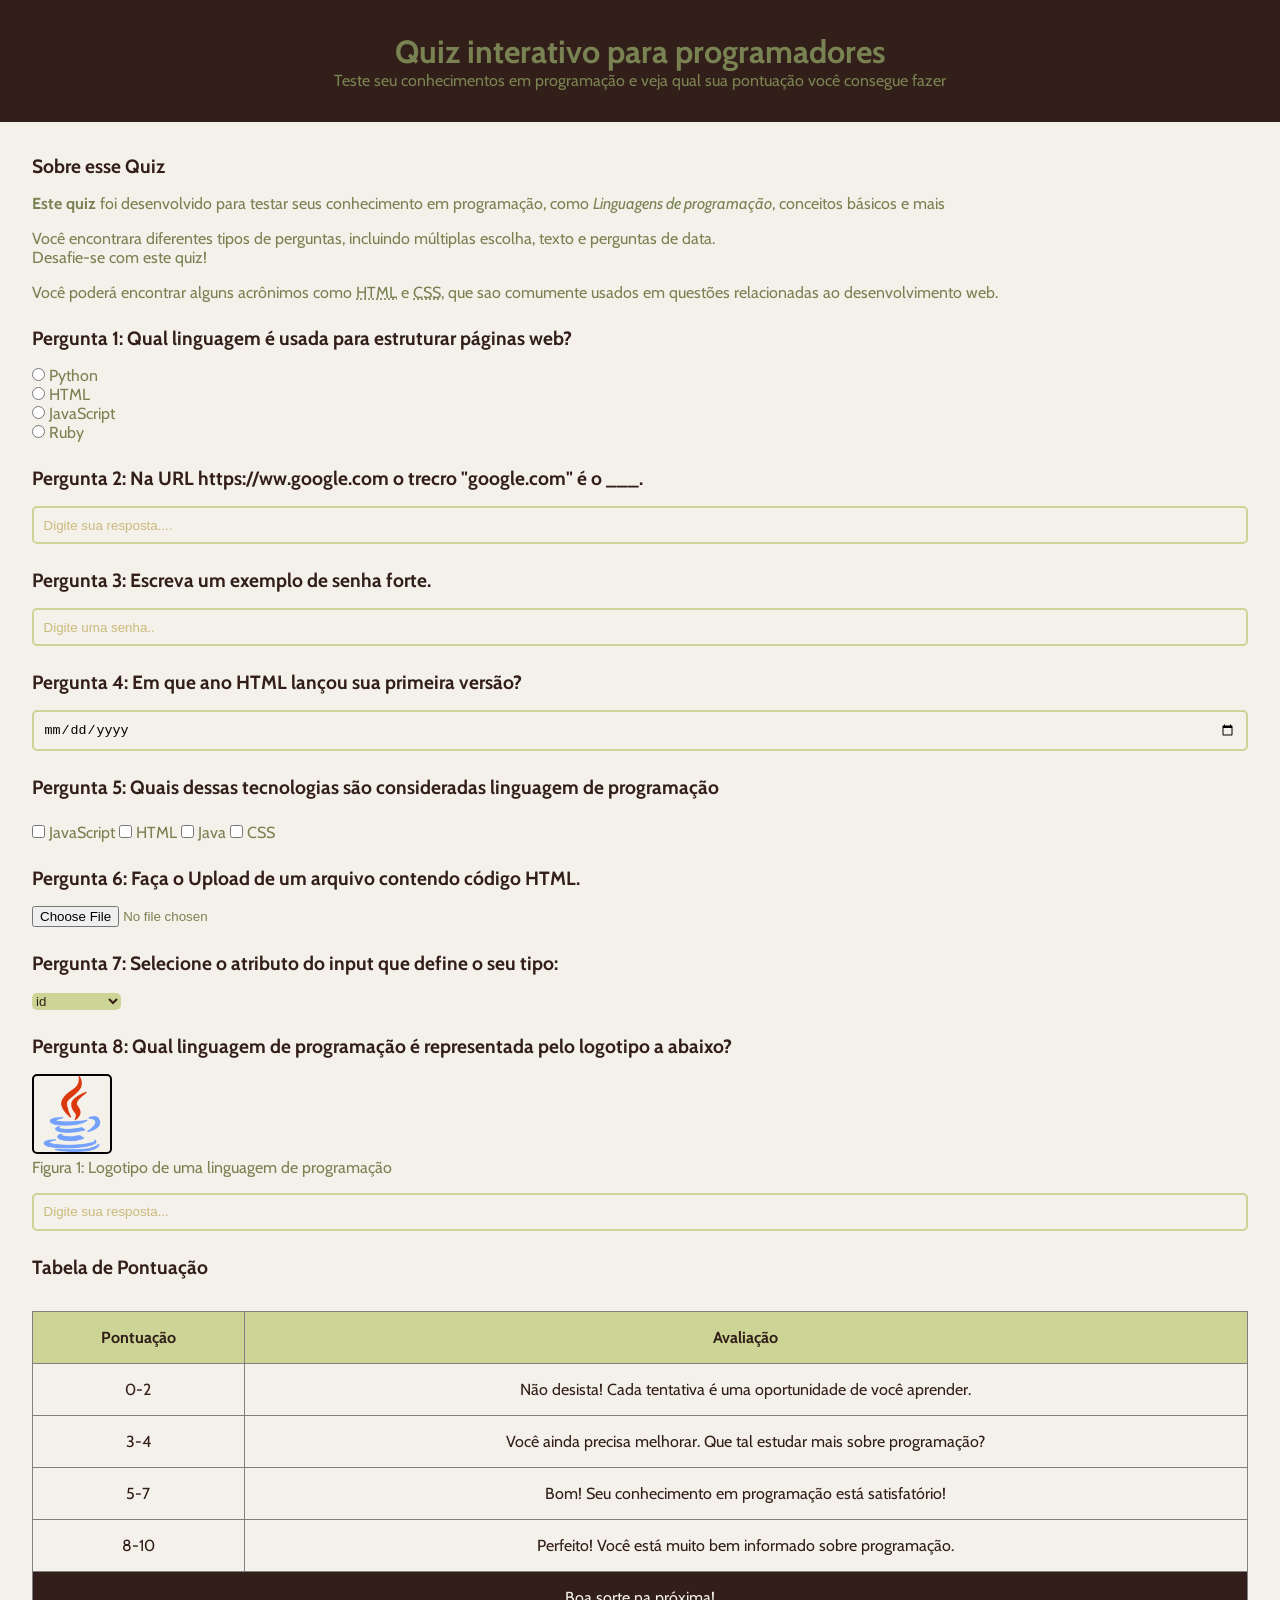
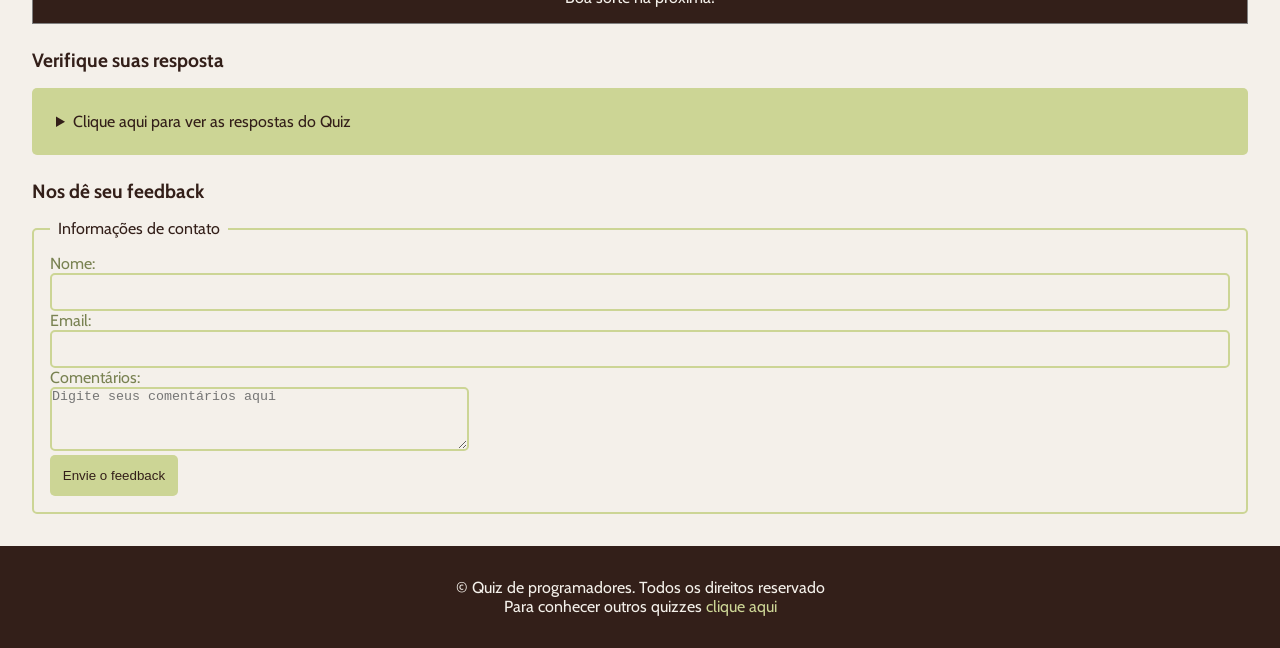
<file: index.html>
<!DOCTYPE html>
<html lang="pt-br">
<head>
    <meta charset="UTF-8">
    <meta name="viewport" content="width=device-width, initial-scale=1.0">
    <link rel="stylesheet" href="./estilos/estilo.css">
    <title>Quiz para programadores</title>
</head>

<body>
    <header>
        <h1>Quiz interativo para programadores</h1>
        <p>Teste seu conhecimentos em programação e veja qual sua pontuação você consegue fazer</p>
    </header>
    <main>
        <!--Introdução-->
        <section>
            <h2>
                Sobre esse Quiz</h2>
                <p><strong>Este quiz</strong> foi desenvolvido para testar seus conhecimento em programação, como <em>Linguagens de programação</em>, conceitos básicos e mais</p>
                <p>Você encontrara diferentes tipos de perguntas, incluindo múltiplas escolha, texto e perguntas de data. <br> Desafie-se com este quiz!</p>
                <p>Você poderá encontrar alguns acrônimos como <abbr title="HyperText Markup Language">HTML</abbr>  e <abbr title="Cascading Style Sheets">CSS</abbr>, que sao comumente usados em questões relacionadas ao desenvolvimento web.</p>
        </section>
        <!--Pergunta 1: múltipla escolha-->
        <section>
            <h2>Pergunta 1: Qual linguagem é usada para estruturar páginas web?</h2>
        <form>
            <input type="radio" value="Python" id="p1a" name="pergunta1">
            <label for="p1a">Python</label> <br>
             <input type="radio" value="HTML" id="p1b" name="pergunta1">
            <label for="p1b">HTML</label><br>
             <input type="radio" value="JavaScript" id="p1c" name="pergunta1">
            <label for="p1c">JavaScript</label><br>
             <input type="radio" value="Ruby" id="p1d" name="pergunta1">
            <label for="p1d">Ruby</label><br>
        </form>
        </section>
        <!--Pergunta 2: texto-->
        <section>
            <h2>Pergunta 2: Na URL https://ww.google.com o trecro "google.com" é o ___.</h2>
            <form >
                <input type="text" name="pergunta2" id="p2" placeholder="Digite sua resposta....">
            </form>
        </section>
        <!--Pergunta 3: Senha-->
        <section>
            <h2>Pergunta 3: Escreva um exemplo de senha forte.
            </h2>
            <form >
                <input type="password" id="p3" name="pergunta3" placeholder="Digite uma senha..">
            </form>
        </section>
        <!--Pergunta 4: data-->
        <section>
            <h2>
                Pergunta 4: Em que ano HTML lançou sua primeira versão? 
            </h2>
            <form >
                <input type="date" id="p4" name="pergunta4">
            </form>
        </section>
        <!--Pergunta 5: seleção múltipla-->
        <section>
            <h2>Pergunta 5: Quais dessas tecnologias são consideradas linguagem de programação</h2>
        </section>
        <form >
            <input type="checkbox" id="p5a" name="pergunta5" value="JavaScript">
            <label for="p5a">JavaScript</label>
             <input type="checkbox" id="p5b" name="pergunta5" value="HTML">
            <label for="p5b">HTML</label>
             <input type="checkbox" id="p5c" name="pergunta5" value="Java">
            <label for="p5c">Java</label>
             <input type="checkbox" id="p5d" name="pergunta5" value="CSS">
            <label for="p5d">CSS</label>

        </form>
        <!--Pergunta 6:Upload de arquivo-->
        <section>
            <h2>
                Pergunta 6: Faça o Upload de um arquivo contendo código HTML.
            </h2>
            <form>
                <input type="file" name="pergunta6" id="p6" >
            </form>
        </section>
        <!--Pergunta 7: menu suspenso-->
        <section>
            <h2>Pergunta 7: Selecione o atributo do input que define o seu tipo:</h2>
            <form >
                <select name="pergunta7" id="p7">
                    <option value="id">id</option>
                    <option value="type">type</option>
                    <option value="placeholder">placeholder</option>
                </select>
            </form>
        </section>
        <!--Pergunta 8: imagem-->
        <section>
            <h2>Pergunta 8: Qual linguagem de programação é representada pelo logotipo a abaixo?</h2>
           <figure><img src="./imagens/java.png" alt="logotipo de uma linguagem de programação">
                <figcaption>Figura 1: Logotipo de uma linguagem de programação</figcaption>
            </figure> 
            <form>
                <input type="text" id="p8" name="pergunta8" placeholder="Digite sua resposta...">
            </form>
        </section>
        <!--Tabela de Pontuação-->
        <section>
            <h2>Tabela de Pontuação</h2>
            <table>
                <table border="1">
                    <thead>
                        <tr>
                            <th>Pontuação</th>
                            <th>Avaliação</th>
                        </tr>
                    </thead>
                    <tbody>
                    <tr>
                        <td>0-2</td>
                        <td>Não desista! Cada tentativa é uma oportunidade de você aprender.</td>
                    </tr>
                    <tr>
                        <td>3-4</td>
                        <td>Você ainda precisa melhorar. Que tal estudar mais sobre programação?</td>
                    </tr>
                    <tr>
                        <td>5-7</td>
                        <td>Bom! Seu conhecimento em programação está satisfatório!</td>
                    </tr>
                    <tr>
                        <td>8-10</td>
                        <td>Perfeito! Você está muito bem informado sobre programação.</td>
                    </tr>
                    </tbody>
                    <tfoot>
                        <tr>
                            <td colspan="2">Boa sorte na próxima!</td>
                        </tr>
                    </tfoot>
                </table>
            </table>
        </section>
        <!--Lista de respostas-->
        <section>
            <h2>Verifique suas resposta</h2>
            <details>
                <summary>Clique aqui para ver as respostas do Quiz</summary>
            <ol>
                <li>HTML</li>
                <li>Domínio</li>
                <li>Abre@3#125</li>
                <li>1991</li>
                <li>JavaScript, Java</li>
                <li>Arquivo deve ter extensão .htm</li>
                <li>type</li>
                <li>Java</li>
            </ol>
            </details>
        </section>
        <!--Formulário de Feedback-->
        <section>
            <h2>Nos dê seu feedback</h2>
            <form >
                <fieldset>
                    <legend>Informações de contato</legend>
                <label for="nome">Nome:</label>
                <input type="text" id="nome" name="nome"><br>
                <label for="email">Email:</label>
                <input type="email" id="email" name="email"><br>
                <label for="comentarios">Comentários:</label><br>
                <textarea id="comentarios" name="comentários" rows="4" cols="50" placeholder="Digite seus comentários aqui"></textarea><br>
                <button onclick="alert ('FEEDBACK ENVIADO')">Envie o feedback</button>
                </fieldset>
            </form>
        </section>
    </main>
    <footer>
        <p class="paragrafo-footer">&copy Quiz de programadores. Todos os direitos reservado</p>
        <p class="paragrafo-footer">Para conhecer outros quizzes <a href="sobremim.htm" target="_blank">clique aqui</a> </p>
    </footer>
    
</body>
</html>
</file>
<file: estilos/estilo.css>
@import url('https://fonts.googleapis.com/css2?family=Cabin:ital,wght@0,400..700;1,400..700&display=swap');

*{
    margin: 0;
   padding: 0;
   box-sizing: border-box;
}

body {
      background-color: #f4f0ea;
      color: #798252;
      font-family: "Cabin", sans-serif;
      font-weight: 400;
}
header{
   padding: 2rem;
   background-color: #331f19;
   text-align: center;
}
main{
   padding: 2rem;
   display: flex;
   flex-direction: column;
   gap: 1.5rem;
}
section{
   display: flex;
   flex-direction: column;
   gap: 1rem;
}
h2{
   color: #331f19;
   font-size: 1.2rem;
}
input[type="radio"] , input[type="checkbox"] {
  accent-color: #ccd595;
}
input[type="text"],input[type="password"], input[type="date"], input[type="email"] {
   width: 100%;
   padding: 0.6rem;
   border: 2px solid #ccd595;
   outline: none;
   border-radius: 5px;
   background-color: transparent;
}

input::placeholder{
   color: #cbba7c;
}
select{
   cursor: pointer;
   background-color: #ccd595;
   color: #331f19;
   border-radius: 5px;
   border: none;
   outline: none;
}
img{
   width: 5rem;
   border-radius: 5px;
   border: 2px solid black;
}
table{
   width: 100%;
   border-collapse: collapse;
}
th{
   background-color: #ccd595;
   color: #331f19;
   padding: 1rem;
}
td {
   color: #331f19;
   padding: 1rem;
   text-align: center;
}
tfoot td{
   background-color: #331f19;
   color: #f4f0ea;

}
details{
   background-color: #ccd595;
   border-radius: 5px;
   padding: 1rem;
}
summary{
   color: #331f19;
   margin: 0.5rem;
   cursor: pointer;
}
ol{
   margin-left: 1.5rem;
}

ol li{
   padding: 0.2rem;
}

fieldset{ 
   border: 2px solid #ccd595;
   border-radius: 5px;
   padding: 1rem;
}

legend{
   color: #331f19;
   padding: 0 0.5rem;
}
textarea{
   outline: none;
   border-radius: 5px;
   border: 2px solid #ccd595;
   background-color: transparent;
}

button{
   background-color: #ccd595;
   border: none;
   padding: 0.8rem;
   color: #331f19;
   border-radius: 5px;
   cursor: pointer;
}

footer{
   background-color: #331f19;
   padding: 2rem;
   text-align: center;
}

.paragrafo-footer{
   color: #f4f0ea;
}
footer a {
   text-decoration: none;
   color: #ccd595;
}
</file>
